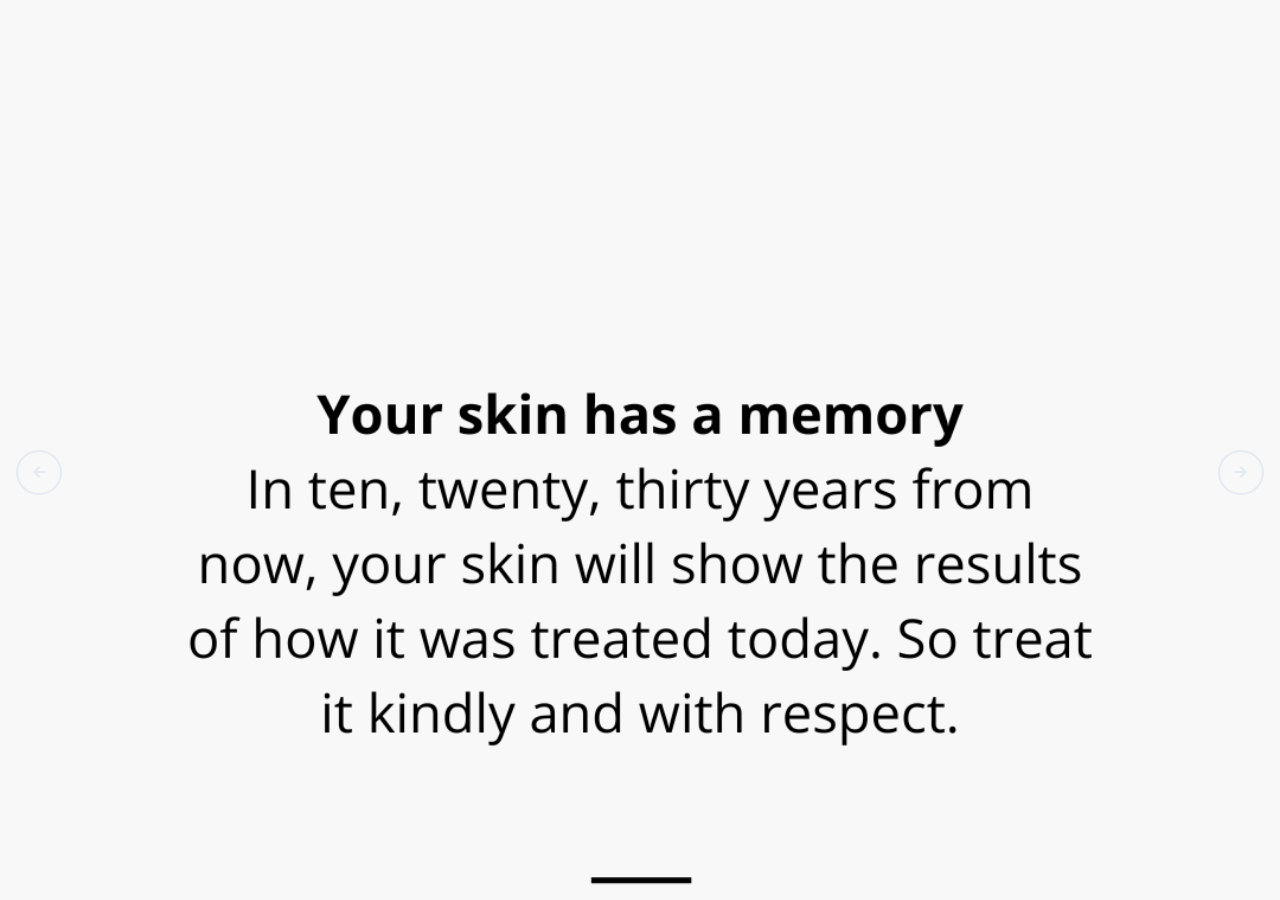
<file: index.html>
<!DOCTYPE html>
<html lang="en">

<head>
  <meta charset="UTF-8">
  <title>Full-Screen Responsive Image Slider</title>
  <link rel='stylesheet' href='https://cdnjs.cloudflare.com/ajax/libs/font-awesome/5.15.3/css/all.min.css'>
  <style>
    @import url("https://fonts.googleapis.com/css2?family=Lexend:wght@400;700&display=swap");

    * {
      box-sizing: border-box;
      margin: 0;
      padding: 0;
    }

    body {
      font-family: "Lexend", sans-serif;
      background-color: #362a2b;
      color: #e5ebf3;
      overflow: hidden; /* Prevent scrolling */
    }

    .slider {
      position: relative;
      width: 100vw;
      height: 100vh;
      overflow: hidden;
    }

    .slide {
      position: absolute;
      top: 0;
      left: 0;
      width: 100%;
      height: 100%;
      opacity: 0;
      transition: opacity 0.4s ease-in-out;
    }

    .slide.current {
      opacity: 1;
    }

    .slide:nth-child(1) {
      background: url("1.png") no-repeat center top/cover;
    }

    .slide:nth-child(2) {
      background: url("3.png") no-repeat center top/cover;
    }

    .slide:nth-child(3) {
      background: url("4.png") no-repeat center top/cover;
    }

    .slide:nth-child(4) {
      background: url("6.png") no-repeat center top/cover;
    }

    .slide:nth-child(5) {
      background: url("7.png") no-repeat center top/cover;
    }

    .slide:nth-child(6) {
      background: url("8.png") no-repeat center top/cover;
    }

    .slide:nth-child(7) {
      background: url("9.png") no-repeat center top/cover;
    }

    .slide:nth-child(8) {
      background: url("10.png") no-repeat center top/cover;
    }

    .buttons button#prev {
      position: absolute;
      top: 50%;
      left: 1rem;
    }

    .buttons button#next {
      position: absolute;
      top: 50%;
      right: 1rem;
    }

    .buttons button {
      border: 2px solid #e5ebf3;
      background-color: transparent;
      color: #e5ebf3;
      cursor: pointer;
      padding: 13px 15px;
      border-radius: 50%;
      outline: none;
    }

    .buttons button:hover {
      background-color: #e5ebf3;
      color: #362a2b;
    }
  </style>
</head>

<body>
  <div class="slider">
    <div class="slide current"></div>
    <div class="slide"></div>
    <div class="slide"></div>
    <div class="slide"></div>
    <div class="slide"></div>
    <div class="slide"></div>
    <div class="slide"></div>
    <div class="slide"></div>
  </div>
  <div class="buttons">
    <button id="prev"><i class="fas fa-arrow-left"></i></button>
    <button id="next"><i class="fas fa-arrow-right"></i></button>
  </div>

  <script>
    const slides = document.querySelectorAll(".slide");
    const nextButton = document.getElementById("next");
    const prevButton = document.getElementById("prev");
    const auto = true;
    const intervalTime = 43200000;
    let slideInterval;

    const nextSlide = () => {
      const current = document.querySelector(".current");
      current.classList.remove("current");
      if (current.nextElementSibling) {
        current.nextElementSibling.classList.add("current");
      } else {
        slides[0].classList.add("current");
      }
      // Ensure opacity is applied immediately
      current.style.opacity = "0";
      const newCurrent = document.querySelector(".current");
      newCurrent.style.opacity = "1";
    };

    const prevSlide = () => {
      const current = document.querySelector(".current");
      current.classList.remove("current");
      if (current.previousElementSibling) {
        current.previousElementSibling.classList.add("current");
      } else {
        slides[slides.length - 1].classList.add("current");
      }
      // Ensure opacity is applied immediately
      current.style.opacity = "0";
      const newCurrent = document.querySelector(".current");
      newCurrent.style.opacity = "1";
    };

    nextButton.addEventListener("click", () => {
      nextSlide();
      if (auto) {
        clearInterval(slideInterval);
        slideInterval = setInterval(nextSlide, intervalTime);
      }
    });

    prevButton.addEventListener("click", () => {
      prevSlide();
      if (auto) {
        clearInterval(slideInterval);
        slideInterval = setInterval(nextSlide, intervalTime);
      }
    });

    if (auto) {
      slideInterval = setInterval(nextSlide, intervalTime);
    }
  </script>

</body>

</html>
</file>
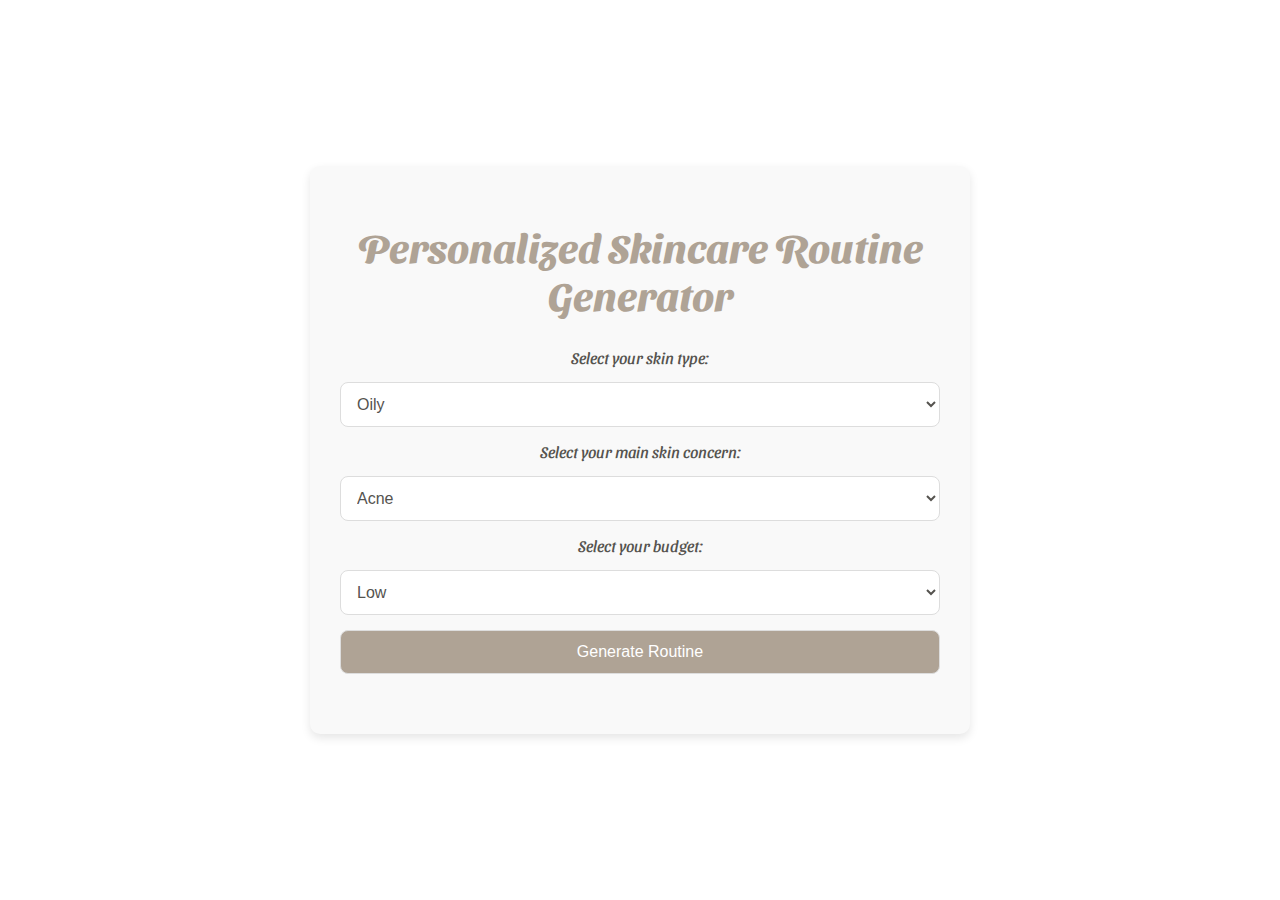
<file: Personalized Skincare Routine Generator/index.html>
<!DOCTYPE html>
<html lang="en">

<head>
    <meta charset="UTF-8">
    <meta name="viewport" content="width=device-width, initial-scale=1.0">
    <title>Personalized Skincare Routine Generator</title>
    <link href="https://fonts.googleapis.com/css2?family=Sansita+Swashed:wght@400;600&display=swap" rel="stylesheet">
    <style>
        body {
            font-family: 'Sansita Swashed', sans-serif;
            background-color: #ffffff;
            color: rgb(85, 83, 79); /* Dark grey for text */
            margin: 0;
            padding: 0;
            display: flex;
            justify-content: center;
            align-items: center;
            height: 100vh;
        }

        .container {
            width: 80%;
            max-width: 600px;
            background-color: #f9f9f9;
            padding: 30px;
            border-radius: 10px;
            box-shadow: 0 4px 10px rgba(0, 0, 0, 0.1);
            text-align: center;
        }

        h1 {
            color: #AFA395; /* Soft beige for heading */
            font-size: 2.5em;
            margin-bottom: 30px;
        }

        form {
            display: flex;
            flex-direction: column;
            gap: 15px;
            margin-bottom: 30px;
        }

        select,
        button {
            padding: 12px;
            font-size: 1em;
            border: 1px solid #ddd;
            border-radius: 8px;
            outline: none;
        }

        select {
            background-color: #ffffff;
            color: rgb(85, 83, 79); /* Dark grey for text */
        }

        button {
            background-color: #AFA395; /* Soft beige for button */
            color: #fff;
            cursor: pointer;
            transition: background-color 0.3s;
        }

        button:hover {
            background-color: #8f927f;
        }

        #routineResult {
            background-color: #ffffff;
            padding: 20px;
            border-radius: 8px;
            box-shadow: 0 4px 10px rgba(0, 0, 0, 0.1);
            display: none;
        }

        #routineResult h2 {
            font-size: 1.6em;
            margin-bottom: 10px;
        }

        #routineResult p {
            font-size: 1.2em;
            line-height: 1.6;
        }
    </style>
</head>

<body>

    <div class="container">
        <h1>Personalized Skincare Routine Generator</h1>

        <form id="skincareForm">
            <label for="skinType">Select your skin type:</label>
            <select id="skinType">
                <option value="oily">Oily</option>
                <option value="dry">Dry</option>
                <option value="combination">Combination</option>
                <option value="sensitive">Sensitive</option>
            </select>

            <label for="skinConcerns">Select your main skin concern:</label>
            <select id="skinConcerns">
                <option value="acne">Acne</option>
                <option value="wrinkles">Wrinkles</option>
                <option value="darkSpots">Dark Spots</option>
                <option value="hydration">Dryness</option>
            </select>

            <label for="budget">Select your budget:</label>
            <select id="budget">
                <option value="low">Low</option>
                <option value="medium">Medium</option>
                <option value="high">High</option>
            </select>

            <button type="submit">Generate Routine</button>
        </form>

        <div id="routineResult">
            <h2>Your Personalized Skincare Routine</h2>
            <p id="routine"></p>
        </div>
    </div>

    <script>
        document.getElementById('skincareForm').addEventListener('submit', function (event) {
            event.preventDefault();

            const skinType = document.getElementById('skinType').value;
            const skinConcerns = document.getElementById('skinConcerns').value;
            const budget = document.getElementById('budget').value;

            let routine = "Your personalized skincare routine: <br>";

            if (skinType === "dry") {
                routine += "1. Cleanser: Hydrating Cleanser <br>";
                routine += "2. Serum: Moisturizing Serum <br>";
                routine += "3. Moisturizer: Rich Cream Moisturizer <br>";
            } else if (skinType === "oily") {
                routine += "1. Cleanser: Oil-Free Cleanser <br>";
                routine += "2. Serum: Balancing Serum <br>";
                routine += "3. Moisturizer: Gel-Based Moisturizer <br>";
            } else if (skinType === "combination") {
                routine += "1. Cleanser: Gentle Cleanser <br>";
                routine += "2. Serum: Brightening Serum <br>";
                routine += "3. Moisturizer: Lightweight Moisturizer <br>";
            } else {
                routine += "1. Cleanser: Gentle Cleanser <br>";
                routine += "2. Serum: Hydrating Serum <br>";
                routine += "3. Moisturizer: Normal Moisturizer <br>";
            }

            if (skinConcerns === "acne") {
                routine += "4. Treatment: Acne Spot Treatment <br>";
            } else if (skinConcerns === "wrinkles") {
                routine += "4. Treatment: Anti-aging Cream <br>";
            } else if (skinConcerns === "darkSpots") {
                routine += "4. Treatment: Brightening Cream <br>";
            } else if (skinConcerns === "hydration") {
                routine += "4. Treatment: Hydrating Mask <br>";
            }

            if (budget === "low") {
                routine += "Suggested products are budget-friendly.";
            } else if (budget === "medium") {
                routine += "Suggested products are mid-range priced.";
            } else {
                routine += "Suggested products are premium.";
            }

            document.getElementById('routine').innerHTML = routine;
            document.getElementById('routineResult').style.display = 'block';
        });
    </script>

</body>

</html>
</file>
